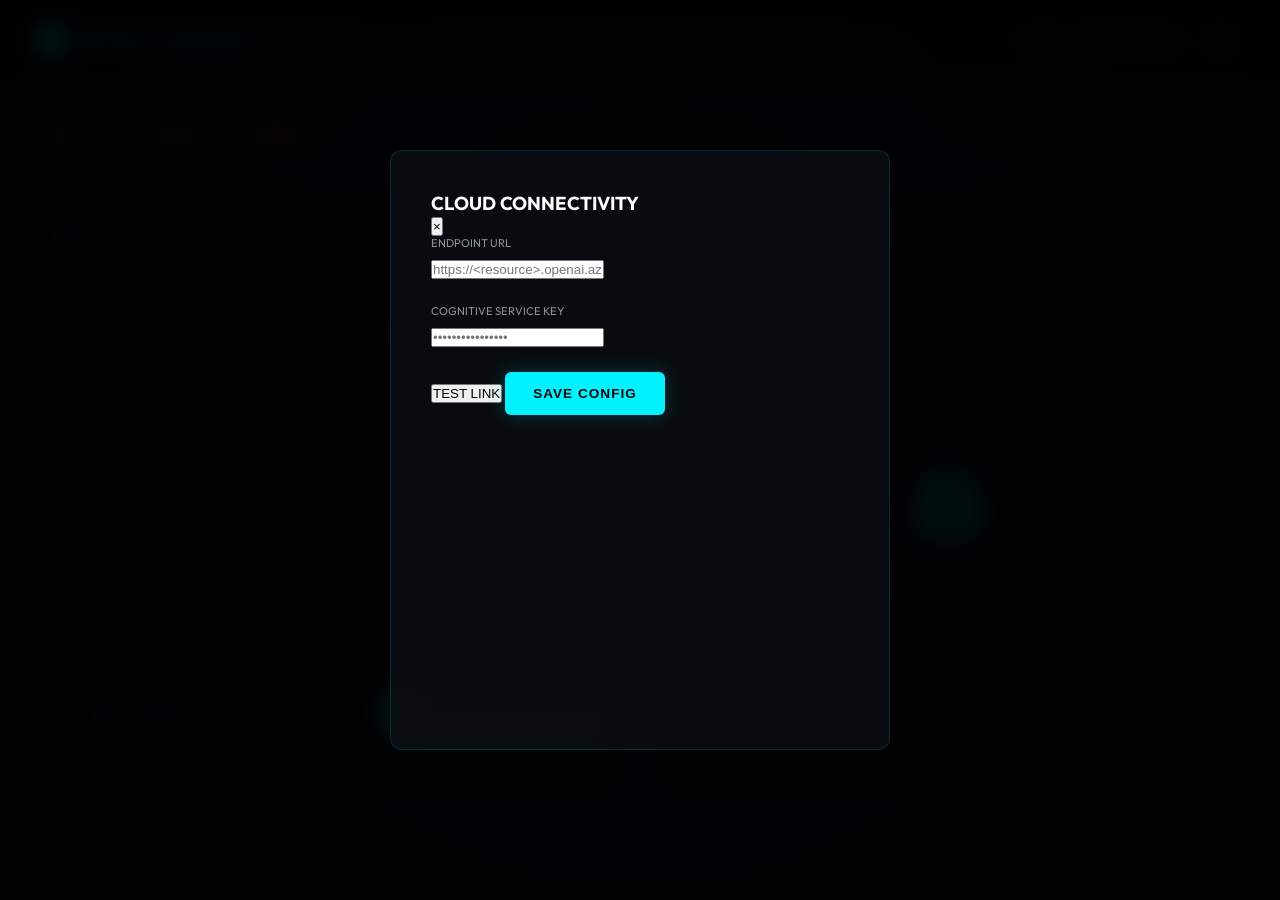
<file: newsSummarizer/index.html>
<!DOCTYPE html>
<html lang="en">
<head>
    <meta charset="UTF-8">
    <meta name="viewport" content="width=device-width, initial-scale=1.0">
    <title>Global Intelligence | News Summarizer</title>
    <!-- Modern Fonts -->
    <link href="https://fonts.googleapis.com/css2?family=Outfit:wght@300;400;600;700&family=Playfair+Display:ital,wght@1,700&display=swap" rel="stylesheet">
    <link rel="stylesheet" href="https://cdnjs.cloudflare.com/ajax/libs/font-awesome/6.4.0/css/all.min.css">
    <link rel="stylesheet" href="style.css">
</head>
<body class="news-intelligence">
    <div class="glass-bg"></div>
    
    <!-- HEADER -->
    <header class="main-header">
        <div class="brand">
            <div class="logo-orb"></div>
            <h1>INTELLIGENCE<span>CONSOLE</span></h1>
        </div>
        <div class="header-meta">
            <div class="meta-item">
                <span class="label">STATUS:</span>
                <span class="value online">OPERATIONAL</span>
            </div>
            <button id="configBtn" class="action-btn-circle"><i class="fas fa-sliders-h"></i></button>
        </div>
    </header>

    <main class="content-wrapper">
        <!-- TOP ANALYTICS BAR -->
        <div class="analytics-strip">
            <div class="stat-item">
                <span class="stat-label">DAILY PULSE</span>
                <span class="stat-value">Active</span>
            </div>
            <div class="stat-item">
                <span class="stat-label">AI ENGINE</span>
                <span class="stat-value">GPT-4o</span>
            </div>
            <div class="stat-item">
                <span class="stat-label">LATENCY</span>
                <span class="stat-value">Optimal</span>
            </div>
        </div>

        <section class="intelligence-grid">
            <!-- INPUT WING -->
            <div class="input-wing glass-panel">
                <div class="panel-header">
                    <h2><i class="fas fa-satellite-dish"></i> SOURCE FEED</h2>
                    <div class="source-toggle">
                        <button class="toggle-btn active" data-mode="text">PLAIN TEXT</button>
                        <button class="toggle-btn" data-mode="url">WEB URL</button>
                    </div>
                </div>
                
                <div class="input-area">
                    <textarea id="newsContent" placeholder="Paste intelligence report or news copy here..."></textarea>
                    <input type="url" id="newsUrl" class="hidden" placeholder="https://world-news-source.com/report">
                    
                    <div class="input-footer">
                        <div class="select-wrapper">
                            <label>SUMMARY DEPTH</label>
                            <select id="summaryType">
                                <option value="Executive Summary">EXECUTIVE BRIEF</option>
                                <option value="Bullet points">KEY HIGHLIGHTS</option>
                                <option value="In-depth analysis">CRITICAL ANALYSIS</option>
                            </select>
                        </div>
                        <button id="runBtn" class="primary-glow-btn">GENERATE INSIGHTS</button>
                    </div>
                </div>
            </div>

            <!-- OUTPUT WING -->
            <div class="output-wing glass-panel">
                <div class="panel-header">
                    <h2><i class="fas fa-dna"></i> EXTRACTION OUTPUT</h2>
                    <div id="loader" class="loader hidden"></div>
                </div>
                
                <div id="emptyState" class="empty-state">
                    <i class="fas fa-brain"></i>
                    <p>Awaiting source input for neural synthesis...</p>
                </div>

                    <div id="resultsArea" class="hidden">
                        <div class="result-block">
                            <h3 class="news-title">INTELLIGENCE BRIEF</h3>
                            <div id="summaryOutput" class="summary-box"></div>
                        </div>

                        <div class="result-block tags-grid">
                            <div class="tag-section">
                                <h4>KEY ENTITIES</h4>
                                <div id="entitiesBox" class="tag-cloud"></div>
                            </div>
                            <div class="tag-section">
                                <h4>CHRONOLOGY</h4>
                                <div id="datesBox" class="tag-cloud"></div>
                            </div>
                        </div>
                    </div>
            </div>
        </section>
    </main>

    <!-- CONFIG MODAL -->
    <div id="modalOverlay" class="modal-overlay hidden">
        <div class="modal-pane glass-panel">
            <div class="modal-header">
                <h3>CLOUD CONNECTIVITY</h3>
                <button id="closeModal" class="close-btn">&times;</button>
            </div>
            <div class="modal-body">
                <div class="field">
                    <label>ENDPOINT URL</label>
                    <input type="text" id="epInput" placeholder="https://<resource>.openai.azure.com/">
                </div>
                <div class="field">
                    <label>COGNITIVE SERVICE KEY</label>
                    <input type="password" id="kyInput" placeholder="••••••••••••••••">
                </div>
                <div id="modalMsg" class="modal-msg hidden"></div>
            </div>
            <div class="modal-footer">
                <button id="testBtn" class="secondary-btn">TEST LINK</button>
                <button id="saveBtn" class="primary-glow-btn">SAVE CONFIG</button>
            </div>
        </div>
    </div>

    <!-- Toast -->
    <div id="toast" class="toast hidden"></div>

    <script src="script.js"></script>
</body>
</html>
</file>
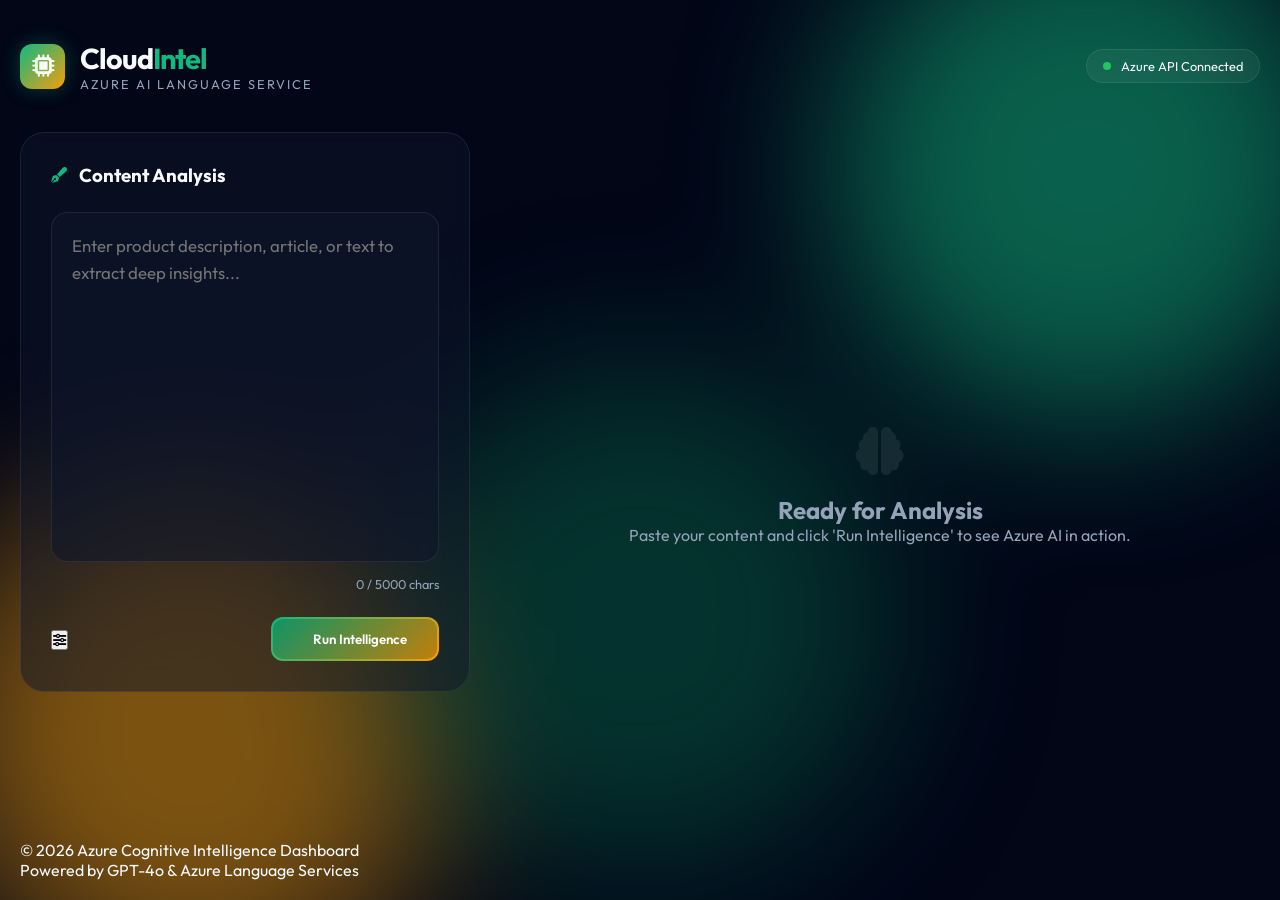
<file: .vscode/lang_entity/index.html>
<!DOCTYPE html>
<html lang="en">
<head>
    <meta charset="UTF-8">
    <meta name="viewport" content="width=device-width, initial-scale=1.0">
    <title>AI Intelligence Engine | Azure Cloud Services</title>
    <link rel="stylesheet" href="style.css">
    <!-- Google Fonts & Font Awesome -->
    <link href="https://fonts.googleapis.com/css2?family=Outfit:wght@300;400;500;600;700&display=swap" rel="stylesheet">
    <link rel="stylesheet" href="https://cdnjs.cloudflare.com/ajax/libs/font-awesome/6.4.0/css/all.min.css">
</head>
<body class="dark-theme">
    <!-- Dynamic Background -->
    <div class="bg-blur-container">
        <div class="blob blob-1"></div>
        <div class="blob blob-2"></div>
        <div class="blob blob-3"></div>
    </div>

    <div class="app-container">
        <!-- HEADER -->
        <header class="main-header">
            <div class="brand">
                <div class="brand-logo">
                    <i class="fas fa-microchip"></i>
                </div>
                <div class="brand-text">
                    <h1>Cloud<span>Intel</span></h1>
                    <p>Azure AI Language Service</p>
                </div>
            </div>
            <div class="status-badge" id="service-status">
                <span class="status-dot pulse"></span>
                <span class="status-text">Azure API Connected</span>
            </div>
        </header>

        <!-- MAIN CONTENT AREA -->
        <main class="intelligence-grid">
            
            <!-- LEFT COLUMN: INPUT -->
            <section class="control-panel">
                <div class="glass-card input-card">
                    <div class="card-header">
                        <i class="fas fa-pen-fancy"></i>
                        <h3>Content Analysis</h3>
                    </div>
                    <div class="input-wrapper">
                        <textarea id="ai-input" placeholder="Enter product description, article, or text to extract deep insights..."></textarea>
                        <div class="input-stats">
                            <span id="char-total">0 / 5000 chars</span>
                        </div>
                    </div>
                    <div class="action-footer">
                        <div class="tool-settings">
                            <button class="settings-trigger" title="API Configuration">
                                <i class="fas fa-sliders"></i>
                            </button>
                        </div>
                        <button id="analyze-trigger" class="glow-button">
                            <span class="btn-content">
                                <i class="fas fa-sparkles"></i>
                                <span>Run Intelligence</span>
                            </span>
                        </button>
                    </div>
                </div>

                <!-- LOADING INDICATOR -->
                <div id="loader" class="loader-overlay hidden">
                    <div class="ai-orb">
                        <div class="orb-core"></div>
                        <div class="orb-ring"></div>
                    </div>
                    <p>Processing Neural Insights...</p>
                </div>
            </section>

            <!-- RIGHT COLUMN: RESULTS -->
            <section class="insights-display">
                <div id="welcome-message" class="info-empty">
                    <i class="fas fa-brain fa-3x"></i>
                    <h2>Ready for Analysis</h2>
                    <p>Paste your content and click 'Run Intelligence' to see Azure AI in action.</p>
                </div>

                <div id="results-container" class="results-layout hidden">
                    <!-- LANGUAGE DETECTION CARD -->
                    <div class="glass-card result-card animate-slide-in">
                        <div class="card-title">
                            <i class="fas fa-language"></i>
                            <h4>Language Detection</h4>
                        </div>
                        <div class="lang-display">
                            <h2 id="lang-name">-</h2>
                            <div class="iso-badge" id="lang-iso">-</div>
                        </div>
                        <div class="confidence-level">
                            <div class="level-info">
                                <span>Confidence</span>
                                <span id="lang-confidence">0%</span>
                            </div>
                            <div class="progress-bar">
                                <div id="lang-bar" class="progress-fill"></div>
                            </div>
                        </div>
                    </div>

                    <!-- ENTITIES CARD -->
                    <div class="glass-card result-card animate-slide-in-delay1">
                        <div class="card-title">
                            <i class="fas fa-tags"></i>
                            <h4>Named Entities</h4>
                        </div>
                        <div class="entities-wall" id="entities-list">
                            <!-- Entities will be injected here -->
                        </div>
                    </div>

                    <!-- SUMMARY CARD (Full Width) -->
                    <div class="glass-card result-card full-span animate-slide-in-delay2">
                        <div class="card-title">
                            <i class="fas fa-align-left"></i>
                            <h4>AI Insight Summary</h4>
                        </div>
                        <div class="summary-content" id="product-summary">
                            <!-- Summary will be injected here -->
                        </div>
                        <div class="card-actions">
                            <button id="copy-summary" class="mini-btn">
                                <i class="far fa-copy"></i> Copy Insight
                            </button>
                        </div>
                    </div>

                    <!-- SENTIMENT (Optional but completes the dashboard) -->
                    <div class="glass-card result-card full-span animate-slide-in-delay3">
                        <div class="card-title">
                            <i class="fas fa-face-smile"></i>
                            <h4>Contextual Sentiment</h4>
                        </div>
                        <div class="sentiment-viz" id="sentiment-viz">
                            <div class="sentiment-vibe" id="vibe-text">-</div>
                            <div class="sentiment-bars">
                                <div class="s-bar pos"><div id="bar-pos" style="width: 0%"></div><span>Positive</span></div>
                                <div class="s-bar neu"><div id="bar-neu" style="width: 0%"></div><span>Neutral</span></div>
                                <div class="s-bar neg"><div id="bar-neg" style="width: 0%"></div><span>Negative</span></div>
                            </div>
                        </div>
                    </div>
                </div>
            </section>
        </main>

        <!-- FOOTER -->
        <footer class="app-footer">
            <p>&copy; 2026 Azure Cognitive Intelligence Dashboard</p>
            <div class="footer-links">
                <span>Powered by GPT-4o & Azure Language Services</span>
            </div>
        </footer>
    </div>

    <!-- NOTIFICATIONS -->
    <div id="toast" class="toast hidden"></div>

    <script src="script.js"></script>
</body>
</html>
</file>
<file: newsSummarizer/style.css>
:root {
    --bg-dark: #050505;
    --bg-pane: rgba(13, 17, 23, 0.7);
    --accent-cyan: #00f2ff;
    --accent-gold: #ffcc00;
    --text-primary: #ffffff;
    --text-secondary: #8b949e;
    --glass-border: rgba(0, 242, 255, 0.15);
    --glass-glow: rgba(0, 242, 255, 0.05);
}

* {
    margin: 0;
    padding: 0;
    box-sizing: border-box;
}

body {
    font-family: 'Outfit', sans-serif;
    background: var(--bg-dark);
    color: var(--text-primary);
    overflow-x: hidden;
    min-height: 100vh;
}

/* Background Animation */
.glass-bg {
    position: fixed;
    top: -50%;
    left: -50%;
    width: 200%;
    height: 200%;
    background: radial-gradient(circle at center, #1a1a2e 0%, #050505 70%);
    z-index: -1;
    animation: pulse 15s infinite ease-in-out;
}

@keyframes pulse {
    0%, 100% { transform: scale(1); opacity: 0.6; }
    50% { transform: scale(1.05); opacity: 1; }
}

.fade-in {
    animation: fadeIn 0.8s ease-out forwards;
}

@keyframes fadeIn {
    from { opacity: 0; transform: translateY(10px); }
    to { opacity: 1; transform: translateY(0); }
}

/* HEADER */
.main-header {
    height: 80px;
    padding: 0 40px;
    display: flex;
    justify-content: space-between;
    align-items: center;
    border-bottom: 1px solid var(--glass-border);
    background: rgba(0, 0, 0, 0.4);
    backdrop-filter: blur(10px);
}

.brand {
    display: flex;
    align-items: center;
    gap: 15px;
}

.logo-orb {
    width: 24px;
    height: 24px;
    background: var(--accent-cyan);
    border-radius: 50%;
    box-shadow: 0 0 20px var(--accent-cyan);
    position: relative;
}

.logo-orb::after {
    content: '';
    position: absolute;
    inset: -4px;
    border: 1px solid var(--accent-cyan);
    border-radius: 50%;
    animation: rotate 4s linear infinite;
}

.brand h1 {
    font-size: 1.2rem;
    font-weight: 700;
    letter-spacing: 3px;
    color: var(--accent-cyan);
}

.brand h1 span {
    color: var(--text-secondary);
    font-weight: 300;
}

.header-meta {
    display: flex;
    align-items: center;
    gap: 20px;
}

.meta-item {
    font-size: 0.75rem;
    letter-spacing: 1px;
}

.meta-item .label { color: var(--text-secondary); }
.meta-item .value { color: var(--accent-cyan); font-weight: 600; }
.meta-item .online { color: #00ff88; }

.action-btn-circle {
    width: 40px;
    height: 40px;
    border: 1px solid var(--glass-border);
    background: transparent;
    border-radius: 50%;
    color: var(--text-secondary);
    cursor: pointer;
    transition: 0.3s;
    display: flex;
    align-items: center;
    justify-content: center;
}

.action-btn-circle:hover {
    color: var(--accent-cyan);
    border-color: var(--accent-cyan);
    box-shadow: 0 0 15px var(--glass-glow);
}

/* CONTENT WRAPPER */
.content-wrapper {
    max-width: 1400px;
    margin: 0 auto;
    padding: 20px 40px;
}

.analytics-strip {
    display: flex;
    gap: 40px;
    padding: 15px 0;
    border-bottom: 1px solid var(--glass-border);
    margin-bottom: 30px;
}

.stat-item {
    display: flex;
    flex-direction: column;
}

.stat-label { font-size: 0.65rem; color: var(--text-secondary); letter-spacing: 1px; }
.stat-value { font-size: 0.85rem; color: var(--accent-gold); font-weight: 600; }

/* PANELS */
.intelligence-grid {
    display: grid;
    grid-template-columns: 1fr 1fr;
    gap: 30px;
}

.glass-panel {
    background: var(--bg-pane);
    border: 1px solid var(--glass-border);
    border-radius: 12px;
    backdrop-filter: blur(20px);
    display: flex;
    flex-direction: column;
    min-height: 600px;
    transition: 0.3s;
}

.glass-panel:hover {
    border-color: rgba(0, 242, 255, 0.3);
}

.panel-header {
    padding: 24px;
    display: flex;
    justify-content: space-between;
    align-items: center;
    border-bottom: 1px solid var(--glass-border);
}

.panel-header h2 {
    font-size: 0.9rem;
    letter-spacing: 2px;
    color: var(--text-secondary);
    display: flex;
    align-items: center;
    gap: 12px;
}

.panel-header h2 i { color: var(--accent-cyan); }

/* TAB TOGGLE */
.source-toggle {
    background: rgba(0,0,0,0.3);
    padding: 3px;
    border-radius: 6px;
    display: flex;
}

.toggle-btn {
    padding: 6px 16px;
    border: none;
    background: transparent;
    color: var(--text-secondary);
    font-size: 0.7rem;
    font-family: inherit;
    font-weight: 600;
    cursor: pointer;
    border-radius: 4px;
    transition: 0.2s;
}

.toggle-btn.active {
    background: var(--accent-cyan);
    color: var(--bg-dark);
}

/* INPUT AREA */
.input-area {
    padding: 24px;
    flex: 1;
    display: flex;
    flex-direction: column;
}

textarea, #newsUrl {
    width: 100%;
    background: rgba(0,0,0,0.2);
    border: 1px solid var(--glass-border);
    border-radius: 8px;
    color: white;
    padding: 20px;
    font-family: inherit;
    font-size: 1rem;
    outline: none;
    resize: none;
    transition: 0.3s;
}

textarea { height: 350px; }
#newsUrl { height: 60px; }

textarea:focus, #newsUrl:focus {
    border-color: var(--accent-cyan);
    background: rgba(0, 242, 255, 0.05);
}

.input-footer {
    padding-top: 24px;
    display: flex;
    justify-content: space-between;
    align-items: flex-end;
}

.select-wrapper label {
    display: block;
    font-size: 0.65rem;
    color: var(--text-secondary);
    margin-bottom: 10px;
    letter-spacing: 1px;
}

select {
    background: var(--bg-dark);
    color: var(--accent-cyan);
    border: 1px solid var(--glass-border);
    padding: 10px 15px;
    border-radius: 6px;
    font-family: inherit;
    outline: none;
}

/* BUTTONS */
.primary-glow-btn {
    background: var(--accent-cyan);
    color: var(--bg-dark);
    padding: 14px 28px;
    border: none;
    border-radius: 6px;
    font-weight: 700;
    font-size: 0.85rem;
    letter-spacing: 1px;
    cursor: pointer;
    transition: 0.3s;
    box-shadow: 0 0 20px rgba(0, 242, 255, 0.2);
}

.primary-glow-btn:hover {
    box-shadow: 0 0 30px rgba(0, 242, 255, 0.4);
    transform: translateY(-2px);
}

/* RESULTS AREA */
.empty-state {
    flex: 1;
    display: flex;
    flex-direction: column;
    align-items: center;
    justify-content: center;
    color: var(--text-secondary);
    gap: 20px;
    opacity: 0.5;
    text-align: center;
    padding: 40px;
}

.empty-state i { 
    font-size: 5rem; 
    color: var(--accent-cyan);
    filter: drop-shadow(0 0 15px var(--glass-glow));
    animation: pulse 3s infinite ease-in-out;
}

#resultsArea { 
    padding: 30px; 
}

.result-block { 
    margin-bottom: 30px; 
    opacity: 0;
}

.news-title {
    font-family: 'Playfair Display', serif;
    font-style: italic;
    color: var(--accent-gold);
    font-size: 1.6rem;
    margin-bottom: 15px;
    border-left: 4px solid var(--accent-gold);
    padding-left: 15px;
}

.summary-box {
    font-size: 1.1rem;
    line-height: 1.8;
    color: #e0e0e0;
    background: rgba(255,255,255,0.02);
    padding: 20px;
    border-radius: 8px;
}

.tags-grid {
    display: grid;
    grid-template-columns: 1fr 1fr;
    gap: 20px;
}

.tag-section h4 {
    font-size: 0.7rem;
    color: var(--text-secondary);
    letter-spacing: 2px;
    margin-bottom: 15px;
}

.tag-cloud {
    display: flex;
    flex-wrap: wrap;
    gap: 10px;
}

.tag {
    background: rgba(0, 242, 255, 0.1);
    color: var(--accent-cyan);
    border: 1px solid var(--glass-border);
    padding: 4px 12px;
    border-radius: 4px;
    font-size: 0.75rem;
    font-weight: 600;
}

/* MODAL */
.modal-overlay {
    position: fixed;
    inset: 0;
    background: rgba(0,0,0,0.9);
    backdrop-filter: blur(10px);
    display: flex;
    justify-content: center;
    align-items: center;
    z-index: 2000;
}

.modal-pane {
    width: 500px;
    padding: 40px;
}

.field { margin-bottom: 25px; }
.field label { display: block; font-size: 0.7rem; color: var(--text-secondary); margin-bottom: 8px; }

/* UTILS */
.hidden { display: none !important; }

@keyframes rotate { from { transform: rotate(0deg); } to { transform: rotate(360deg); } }
</file>
<file: .vscode/lang_entity/style.css>
:root {
    --bg-deep: #020617;
    --accent-primary: #10b981; /* emerald */
    --accent-secondary: #f59e0b; /* amber */
    --glass-bg: rgba(15, 23, 42, 0.5);
    --glass-border: rgba(255, 255, 255, 0.08);
    --text-main: #f8fafc;
    --text-muted: #94a3b8;
    --btn-glow: rgba(16, 185, 129, 0.3);
    --pos: #10b981;
    --neu: #f59e0b;
    --neg: #ef4444;
}

* {
    margin: 0;
    padding: 0;
    box-sizing: border-box;
    font-family: 'Outfit', sans-serif;
}

body {
    background: var(--bg-deep);
    color: var(--text-main);
    min-height: 100vh;
    overflow-x: hidden;
}

/* --- DYNAMIC BACKGROUND --- */
.bg-blur-container {
    position: fixed;
    top: 0;
    left: 0;
    width: 100%;
    height: 100%;
    z-index: -1;
    filter: blur(80px);
    opacity: 0.5;
}

.blob {
    position: absolute;
    width: 40vw;
    height: 40vw;
    border-radius: 50%;
}

.blob-1 { background: var(--accent-primary); top: -10%; right: -5%; animation: float 20s infinite alternate; }
.blob-2 { background: var(--accent-secondary); bottom: -10%; left: -5%; animation: float 25s infinite alternate-reverse; }
.blob-3 { background: #065f46; top: 40%; left: 30%; animation: float 18s infinite ease-in-out; }

@keyframes float {
    0% { transform: translate(0, 0) scale(1); }
    100% { transform: translate(10%, 10%) scale(1.1); }
}

/* --- LAYOUT --- */
.app-container {
    max-width: 1400px;
    margin: 0 auto;
    padding: 20px;
    min-height: 100vh;
    display: flex;
    flex-direction: column;
}

.main-header {
    display: flex;
    justify-content: space-between;
    align-items: center;
    padding: 20px 0 40px;
}

.brand {
    display: flex;
    align-items: center;
    gap: 15px;
}

.brand-logo {
    width: 45px;
    height: 45px;
    background: linear-gradient(135deg, var(--accent-primary), var(--accent-secondary));
    border-radius: 12px;
    display: grid;
    place-items: center;
    font-size: 1.4rem;
    box-shadow: 0 0 20px var(--btn-glow);
}

.brand-text h1 {
    font-size: 1.8rem;
    letter-spacing: -1px;
}

.brand-text h1 span { color: var(--accent-primary); }
.brand-text p { font-size: 0.8rem; color: var(--text-muted); text-transform: uppercase; letter-spacing: 2px; }

.status-badge {
    background: rgba(255, 255, 255, 0.05);
    padding: 8px 16px;
    border-radius: 30px;
    display: flex;
    align-items: center;
    gap: 10px;
    font-size: 0.8rem;
    border: 1px solid var(--glass-border);
}

.status-dot { width: 8px; height: 8px; background: #22c55e; border-radius: 50%; }
.pulse { animation: pulseAnim 2s infinite; }

@keyframes pulseAnim {
    0% { transform: scale(1); opacity: 1; }
    50% { transform: scale(1.5); opacity: 0.5; }
    100% { transform: scale(1); opacity: 1; }
}

/* --- GRID SYSTEM --- */
.intelligence-grid {
    display: grid;
    grid-template-columns: 450px 1fr;
    gap: 30px;
    flex: 1;
}

.glass-card {
    background: var(--glass-bg);
    backdrop-filter: blur(15px);
    border: 1px solid var(--glass-border);
    border-radius: 24px;
    padding: 30px;
    transition: all 0.3s cubic-bezier(0.4, 0, 0.2, 1);
}

.glass-card:hover {
    border-color: rgba(255, 255, 255, 0.15);
    box-shadow: 0 20px 40px rgba(0,0,0,0.3);
}

/* --- INPUT SECTION --- */
.input-card {
    height: fit-content;
    position: sticky;
    top: 20px;
}

.card-header {
    display: flex;
    align-items: center;
    gap: 12px;
    margin-bottom: 25px;
}

.card-header i { color: var(--accent-primary); }

.input-wrapper textarea {
    width: 100%;
    height: 350px;
    background: rgba(15, 23, 42, 0.6);
    border: 1px solid var(--glass-border);
    border-radius: 16px;
    padding: 20px;
    color: white;
    font-size: 1.05rem;
    line-height: 1.6;
    resize: none;
    outline: none;
    transition: 0.3s;
}

.input-wrapper textarea:focus {
    border-color: var(--accent-primary);
    box-shadow: 0 0 0 4px rgba(16, 185, 129, 0.1);
}

.input-stats {
    margin-top: 10px;
    font-size: 0.8rem;
    color: var(--text-muted);
    text-align: right;
}

.action-footer {
    margin-top: 25px;
    display: flex;
    justify-content: space-between;
    align-items: center;
}

.glow-button {
    background: linear-gradient(135deg, var(--accent-primary), var(--accent-secondary));
    border: none;
    color: white;
    padding: 2px;
    border-radius: 12px;
    cursor: pointer;
    overflow: hidden;
    transition: 0.3s;
}

.btn-content {
    background: rgba(0,0,0,0.2);
    padding: 12px 30px;
    border-radius: 10px;
    display: flex;
    align-items: center;
    gap: 10px;
    font-weight: 600;
}

.glow-button:hover {
    transform: translateY(-2px);
    box-shadow: 0 10px 30px var(--btn-glow);
}

/* --- RESULTS SECTION --- */
.insights-display {
    min-height: 600px;
}

.info-empty {
    height: 100%;
    display: flex;
    flex-direction: column;
    justify-content: center;
    align-items: center;
    text-align: center;
    color: var(--text-muted);
}

.info-empty i { color: var(--glass-border); margin-bottom: 20px; }

.results-layout {
    display: grid;
    grid-template-columns: 1fr 1fr;
    gap: 20px;
}

.result-card {
    padding: 25px;
}

.full-span { grid-column: span 2; }

.card-title {
    display: flex;
    align-items: center;
    gap: 10px;
    margin-bottom: 20px;
    color: var(--text-muted);
    font-size: 0.85rem;
    text-transform: uppercase;
    letter-spacing: 1px;
}

.card-title i { color: var(--accent-primary); }

.lang-display {
    display: flex;
    align-items: baseline;
    gap: 15px;
    margin-bottom: 20px;
}

.iso-badge {
    background: var(--accent-primary);
    color: var(--bg-deep);
    padding: 2px 10px;
    border-radius: 6px;
    font-weight: 800;
    font-size: 0.8rem;
}

.progress-bar {
    height: 6px;
    background: rgba(255,255,255,0.05);
    border-radius: 10px;
    margin-top: 8px;
    overflow: hidden;
}

.progress-fill {
    height: 100%;
    width: 0;
    background: linear-gradient(to right, var(--accent-primary), var(--accent-secondary));
    border-radius: 10px;
    transition: width 1.5s cubic-bezier(0.4, 0, 0.2, 1);
}

/* ENTITIES */
.entities-wall {
    display: flex;
    flex-wrap: wrap;
    gap: 10px;
}

.tag {
    background: rgba(255,255,255,0.04);
    border: 1px solid var(--glass-border);
    padding: 6px 14px;
    border-radius: 30px;
    display: flex;
    flex-direction: column;
}

.tag-text { font-size: 0.9rem; font-weight: 500; }
.tag-cat { font-size: 0.65rem; color: var(--text-muted); text-transform: uppercase; }

/* SUMMARY */
.summary-content {
    background: rgba(15, 23, 42, 0.4);
    border-radius: 16px;
    padding: 20px;
    line-height: 1.8;
    color: #cbd5e1;
    font-size: 1.05rem;
}

.card-actions { margin-top: 20px; display: flex; justify-content: flex-end; }
.mini-btn {
    background: none; border: 1px solid var(--glass-border); color: var(--text-muted);
    padding: 8px 16px; border-radius: 10px; cursor: pointer; font-size: 0.85rem; transition: 0.3s;
}
.mini-btn:hover { border-color: var(--accent-primary); color: var(--accent-primary); }

/* SENTIMENT */
.sentiment-viz {
    display: flex;
    justify-content: space-between;
    align-items: center;
}

.sentiment-vibe { font-size: 2.5rem; font-weight: 800; text-transform: uppercase; letter-spacing: -2px; }

.sentiment-bars { flex: 1; margin-left: 40px; }
.s-bar { margin-bottom: 12px; font-size: 0.8rem; color: var(--text-muted); }
.s-bar div { height: 4px; background: #334155; border-radius: 4px; margin-top: 4px; position: relative; }
.s-bar div::after { content: ''; position: absolute; top: 0; left: 0; height: 100%; border-radius: 4px; transition: width 1s; }

.s-bar.pos div::after { background: var(--pos); width: var(--w); }
.s-bar.neu div::after { background: var(--neu); width: var(--w); }
.s-bar.neg div::after { background: var(--neg); width: var(--w); }

/* LOADER */
.loader-overlay {
    display: flex;
    flex-direction: column;
    align-items: center;
    gap: 20px;
    padding: 40px 0;
}

.ai-orb {
    width: 100px;
    height: 100px;
    position: relative;
    display: grid;
    place-items: center;
}

.orb-core {
    width: 30%; height: 30%; background: var(--accent-primary); border-radius: 50%;
    box-shadow: 0 0 30px var(--accent-primary); animation: orbGlow 2s infinite;
}

.orb-ring {
    position: absolute; width: 100%; height: 100%; border: 3px solid transparent;
    border-top: 3px solid var(--accent-secondary); border-radius: 50%;
    animation: spin 1s linear infinite;
}

@keyframes spin { 100% { transform: rotate(360deg); } }
@keyframes orbGlow { 0%, 100% { transform: scale(1); opacity: 0.8; } 50% { transform: scale(1.3); opacity: 1; } }

/* ANIMATIONS */
.animate-slide-in { animation: slideIn 0.5s ease forwards; }
.animate-slide-in-delay1 { animation: slideIn 0.5s 0.1s ease forwards; opacity: 0; }
.animate-slide-in-delay2 { animation: slideIn 0.5s 0.2s ease forwards; opacity: 0; }
.animate-slide-in-delay3 { animation: slideIn 0.5s 0.3s ease forwards; opacity: 0; }

@keyframes slideIn {
    from { transform: translateY(30px); opacity: 0; }
    to { transform: translateY(0); opacity: 1; }
}

.hidden { display: none !important; }

/* RESPONSIVE */
@media (max-width: 1100px) {
    .intelligence-grid { grid-template-columns: 1fr; }
    .input-card { position: static; }
}

@media (max-width: 768px) {
    .results-layout { grid-template-columns: 1fr; }
    .full-span { grid-column: auto; }
}
</file>
